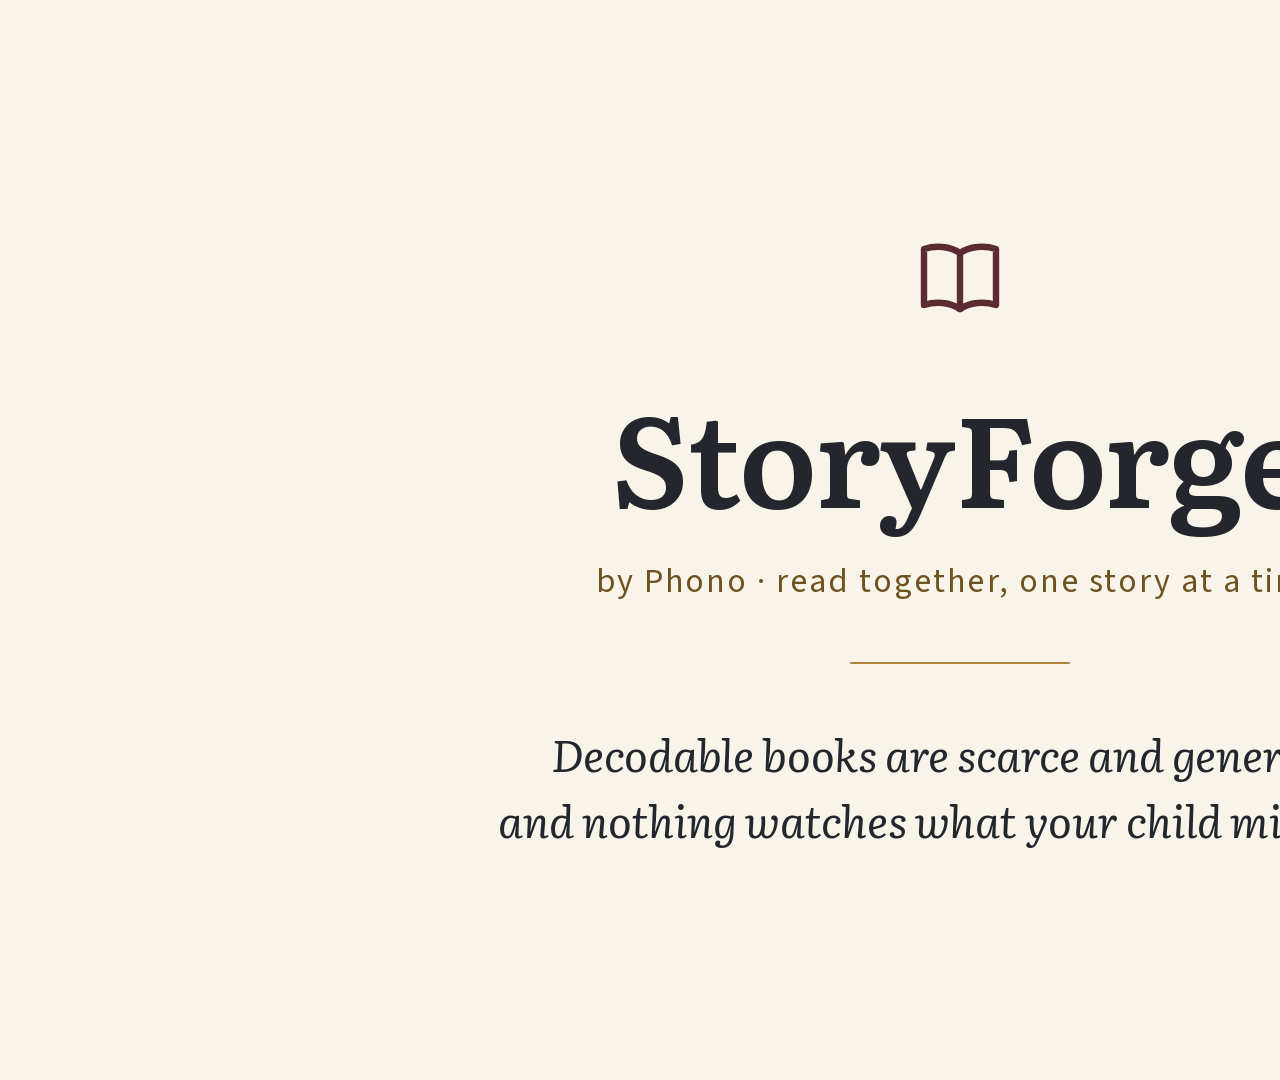
<file: artifacts/media/title-card.html>
<!doctype html>
<html lang="en"><head><meta charset="utf-8"><title>Phono StoryForge — title card</title>
<style>
@font-face{font-family:"Literata";font-weight:600;font-style:normal;
  src:url([data-uri]) format("woff2")}
@font-face{font-family:"Literata";font-weight:400;font-style:italic;
  src:url([data-uri]) format("woff2")}
@font-face{font-family:"Source Sans 3";font-weight:400;font-style:normal;
  src:url([data-uri]) format("woff2")}
/* Reading Room tokens (design-system.md / tokens.css) */
:root{--ink:#23262C;--claret:#5C2A33;--gold:#B0863F;--gold-deep:#6E5320;--paper:#F8F4EA;--cream:#F4EDDE;--line:#E4DBC8}
html,body{margin:0;padding:0}
body{width:1920px;height:1080px;background:var(--paper);display:flex;align-items:center;justify-content:center;overflow:hidden}
.card{text-align:center;max-width:1240px}
.logo svg{width:96px;height:96px;stroke:var(--claret);stroke-width:1.6;fill:none;stroke-linecap:round;stroke-linejoin:round}
h1{font-family:"Literata",Georgia,serif;font-weight:600;font-size:128px;color:var(--ink);margin:28px 0 10px;letter-spacing:-0.01em}
.byline{font-family:"Source Sans 3",sans-serif;font-weight:400;font-size:34px;color:var(--gold-deep);margin:0 0 56px;letter-spacing:0.06em}
.rule{width:220px;height:2px;background:var(--gold);margin:0 auto 56px;border-radius:1px}
.problem{font-family:"Literata",Georgia,serif;font-style:italic;font-weight:400;font-size:44px;line-height:1.5;color:var(--ink);margin:0}
</style></head><body>
<div class="card">
  <div class="logo"><svg viewBox="0 0 24 24" aria-hidden="true">
    <path d="M12 6C9.5 4.3 6 4 3 5v14c3-1 6.5-.7 9 1 2.5-1.7 6-2 9-1V5c-3-1-6.5-.7-9 1Z"/>
    <path d="M12 6v14"/></svg></div>
  <h1>StoryForge</h1>
  <p class="byline">by Phono &middot; read together, one story at a time</p>
  <div class="rule"></div>
  <p class="problem">Decodable books are scarce and generic &mdash;<br>and nothing watches what your child <em>misreads</em>.</p>
</div>
</body></html>
</file>
